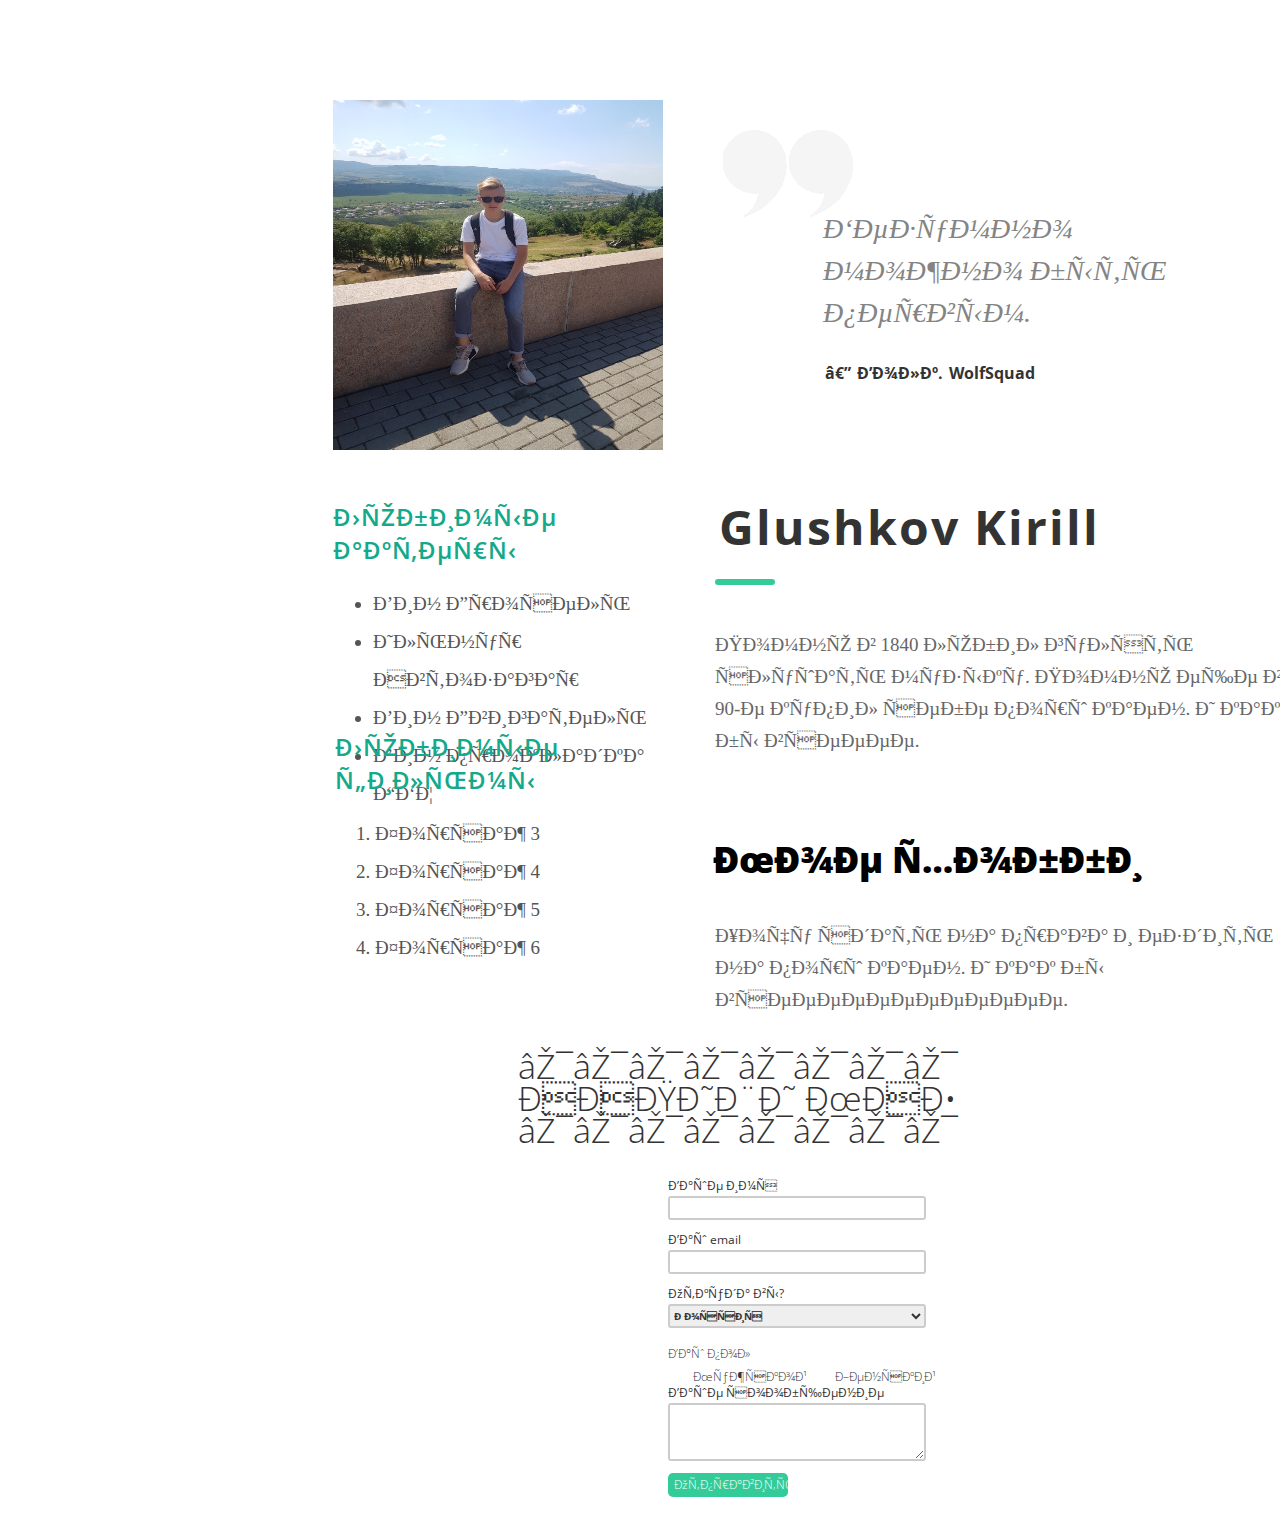
<file: verstka/index.html>
<!DOCTYPE html>
<html lang="ru">
  <head>
    <meta charset=utf-8/>
    <title>Блоки</title>
    <link href="style.css" rel="stylesheet" >
    <link href="https://fonts.googleapis.com/css2?family=Open+Sans:wght@300&display=swap" rel="stylesheet">
  </head>
  <body>
  <div class="site">
    <arcticle>

      <div class="rightSidebar">
        <div class="quote">
          <div class="quote_photo">
            <img src="images/quote.png">
          </div>
          <div class="qText">
            <blockquote class="qq">
              Безумно можно быть первым.
              <p class="author">— Волк. WolfSquad </p>
            </blockquote>
          </div>
        </div>

        <div class="main_body">
          <h1 class="h1">Glushkov Kirill</h1>
          <hr class="line" />
          <p class="main_text">
              Помню в 1840 любил гулять слушать музыку. Помню еще в 90-е купил себе порш каен. И как бы всееее.
          </p>
          <h2 class="h2">Мое хобби</h2>
          <p class="main_text">
              Хочу сдать на права и ездить на порш каен. И как бы всееееееееееее.
          </p>
        </div>
      </div>
    </arcticle>

     <div class="leftSidebar">
       <div class="photo">
         <img src="images/me.jpg" class="photo">
       </div>
        <div class="pisateli">
          <h3 class="h3">Любимые актеры</h3>
          <ul class="spiski">
            <li>Вин Дросель</li>
            <li>Ильнур Автозагар</li>
            <li>Вин Двигатель</li>
            <li>Вин прокладка ГБЦ</li>
          </ul>
        </div>
        <div class="films">
          <h3 class='h3'>Любимые фильмы</h3>
          <ol class="spiski">
            <li>Форсаж 3</li>
            <li>Форсаж 4</li>
            <li>Форсаж 5</li>
            <li>Форсаж 6</li>
          </ol>
        </div>
      </div>

      <div class="request">
        <div class="RequestText">
          <p class="RZagolovok">⎯⎯⎯⎯⎯⎯⎯⎯ НАПИШИ МНЕ ⎯⎯⎯⎯⎯⎯⎯⎯</p>
        </div>
        <form method="GET" class="form">
          <label for="your_name" class="name">Ваше имя</label><br>
          <input type="text" id="your_name" name="your_name" required class="name_field"/><br>
          <label for="email" class="name">Ваш email</label><br>
          <input type="email" id="email" name="email" required class="name_field"/><br>
          <label for="country" class="name">Откуда вы?</label><br>
          <select name="country" id="country" class="country_field">
            <option value="rus" class="input_text">Россия</option>
            <option value="uk" class="input_text">Украина</option>
            <option value="by" class="input_text">Беларусь</option>
            <option value="eng" class="input_text">Великобритания</option>
            <option value="fr" class="input_text">Франция</option>
            <option value="ger" class="input_text">Германия</option>
            <option value="usa" class="input_text">США</option>
          </select>
          <p class="gender_field">Ваш пол</p>
          <input type="radio"  id="male" class="gender_radio" name="gender" value="male" checked>
          <label for="male" class="gender">Мужской</label>
          <input type="radio"  id="female" class="gender_radio" name="gender" value="female">
          <label for="female" class="gender">Женский</label><br>
          <label for="message" class="name">Ваше сообщение</label><br>
          <textarea name="message" required id="message" class="message_filed"></textarea><br>
          <input type="submit" value="Отправить" class="submit">

        </form>
      </div>
  </div>




  </body
</html>
</file>
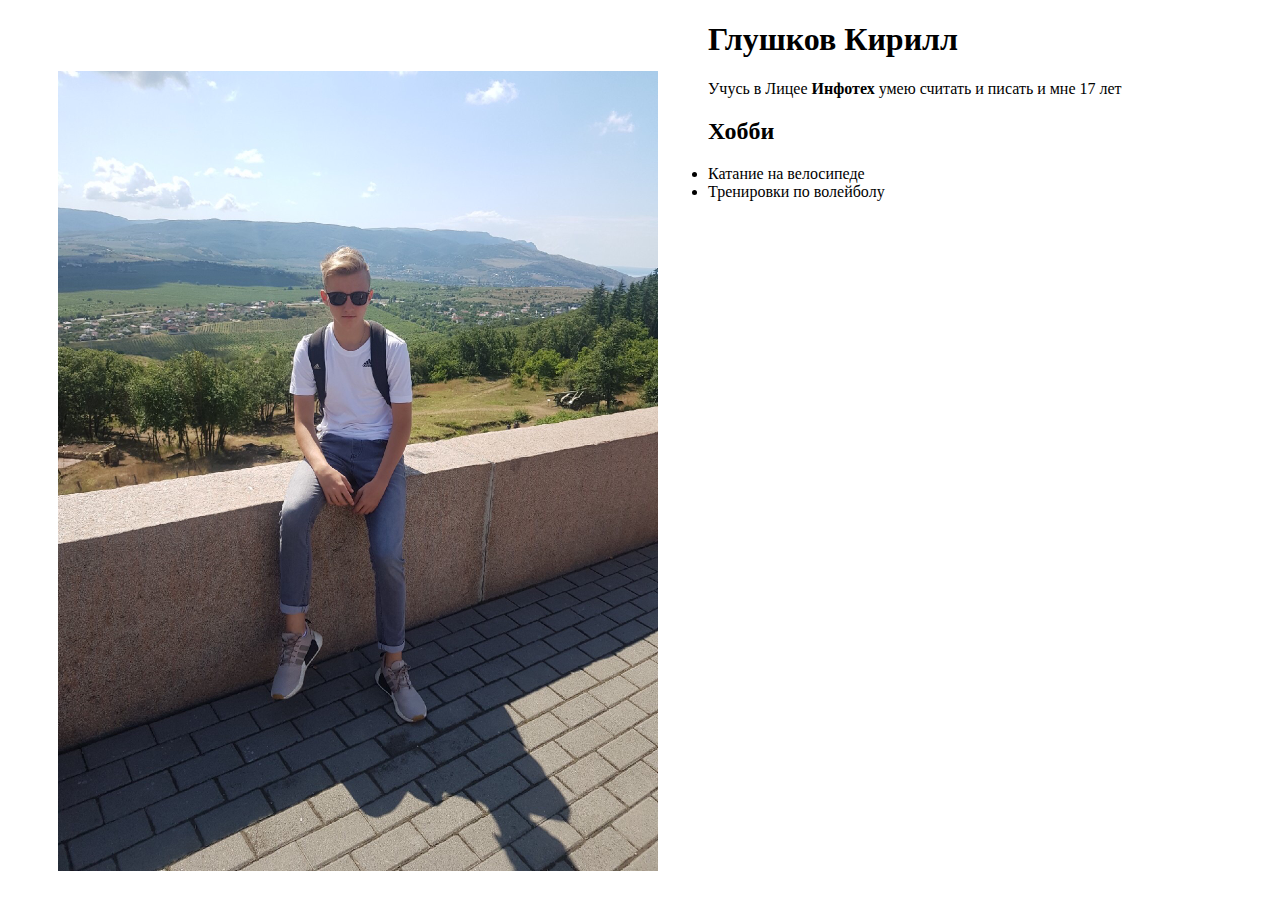
<file: verstka/images/popa.html>
<!DOCTYPE html>
<html lang="en">
  <head>
     <meta charset="UTF-8" />
     <title>Portfolio</title>
  </head>
  <body>
     <article>
        <img src="me.jpg" align="left" title="Me" alt="me"
          height="800" style=" border: 50px solid #ffffff;"/>
        <h1>Глушков Кирилл</h1>
        <p> Учусь в Лицее <b>Инфотех</b> умею считать и писать и мне 17 лет
        </p>
        <h2>Хобби</h2>
        <ul>
          <li>Катание на велосипеде</li>
          <li>Тренировки по волейболу</li>
        </ul>
     </article>
  </body>
</html>
</file>
<file: verstka/style.css>
.gender_radio {
	display: none;
}
.gender {
	display: inline-block;
	cursor: pointer;
	position: relative;
	padding-left: 25px;
	margin-right: 0;
	line-height: 18px;
	user-select: none;
  margin-top: 10px;
}
.gender:before {
	content: "";
	display: inline-block;
	width: 17px;
	height: 18px;
	position: absolute;
	left: 0;
	bottom: 1px;
	background: url(https://snipp.ru/img/radio-1.png) 0 0 no-repeat;
}

.gender_radio:checked + .gender:before {
	background: url(https://snipp.ru/img/radio-2.png) 0 0 no-repeat;
}

/* Hover */
.gender_radio:hover:before {
	filter: brightness(120%);
}

/* Disabled */
.gender_radio:disabled + .gender:before {
	filter: grayscale(100%);
}
.message_filed:focus
{
  border: 2px solid #33cc99;
}

.country_field:focus
{
  border: 2px solid #33cc99;
}

.name_field:focus
{
  border: 2px solid #33cc99;
}

.submit
{
  background-color: #33cc99;
  margin-top: 10px;
  border-radius: 5px;
  border: none;
  font-family: 'Open Sans', sans-serif;
  font-weight: 300;
  font-size: 12px;
  line-height: 12px;
  color: white;
  height: 24px;
  width: 120px;
  margin-bottom: 20px;
}

.message_filed
{
  height: 50px;
  width: 250px;
  border: 2px solid #ccc;
  border-radius: 3px;
  outline: none;
}

.gender
{
  font-family: 'Open Sans', sans-serif;
  font-weight: 300;
  font-size: 12px;
  line-height: 12px;
  color: #333333;
}

.gender_field
{
  height: 1px;
  width: 250px;
  font-family: 'Open Sans', sans-serif;
  font-weight: 300;
  font-size: 12px;
  line-height: 12px;
  color: #333333;
  margin-top: 10px;
}

.input_text
{
  color: #333333;
  font-family: 'Open Sans', sans-serif;
  font-size: 10px;
  font-weight: bold;
  line-height: 12px;
  width: 258px;
}

.form
{
  margin-left: 150px;
  margin-right: 150px;
  margin-top: 30px;
}

.name_field
{
  width: 250px;
  height: 18px;
  margin-bottom: 10px;
  border: 2px solid #ccc;
  border-radius: 3px;
  outline: none;
}

.country_field
{
  width: 258px;
  height: 24px;
  color: #333333;
  font-family: 'Open Sans', sans-serif;
  font-size: 10px;
  font-weight: bold;
  margin-bottom: 10px;
  border: 2px solid #ccc;
  border-radius: 3px;
  outline: none;
}

.name
{
  color: #333333;
  font-family: 'Open Sans', sans-serif;
  font-size: 12px;
  font-weight: 400;
  line-height: 20px;
  margin-bottom: 20px;
  margin-top: 5px;
  width: 569px;
}

.RZagolovok
{
  color: #333333;
  font: normal 36px/32px 'Open Sans', sans-serif;
  font-size: 34px;
  font-weight: 300;
  line-height: 32px;
  margin-bottom: 20px;
  margin-top: 35px;
  width: 569px;
}

.RequestText
{
  margin-bottom: 30px;
}

.request
{
  margin-left: 210px;
  margin-right: 210px;
  width: 700px;

}

.photo
{
  height: 350px;
  width: 330px;
}

.quote_photo
{
  height: 100px;
  position: absolute;
  width: 130px;
}

.quote
{
  height: 300px;
  margin-left: 10px;
  margin-top: 30px;
  position: relative;
  width: 569px;
}

.qText
{
  height: 230px;
  margin-right: 60px;
  margin-top: 50px;
  position: absolute;
  width: 500px;
}

.site
{
  font-size: 10px;
  height: 1080px;
  margin: 100px 300px 100px;
  width: 1000px;
}

.qq
{
  color: #848484;
  font: italic 28px/1.5 "Georgia";
  height: 225px;
  padding-left: 60px;
  text-align: left;
  width: 448px;
}

.author
{
  margin-left: 2px;
  color: #333333;
  font:normal bold 16px/46px 'Open Sans', sans-serif;
  width: 440px;
  word-spacing: 2px;
}

.rightSidebar
{
  text-align: left;
  float: right;
  height: 950px;
  margin-left: 50px;
  width: 570px;
  margin-right: 25px;
}

.main_body
{
  height: 580px;
  margin-top: 80px;
  width: 570px;
}

.h1
{
  color: #333333;
  font: bold 48px/56px "Open Sans", sans-serif;
  letter-spacing: 2px;
  line-height: 0.7;
  margin-bottom: 35px;
  margin-left: 6px;
  text-align: left;
}

.line
{
  background-color: #33cc99;
  border: 0;
  border-radius: 3px;
  height: 6px;
  margin-left: 2px;
  width: 60px;
  text-align: left;
}

.main_text
{
  height: 180px;
  margin-left: 2px;
  margin-top: 44px;
  width: 570px;
  color: #666666;
  font: 19px/32px "Georgia";
}

.h2
{
  font: normal 36px/32px 'Open Sans', sans-serif;
  font-family: 'Open Sans', sans-serif;
  font-size: 36px;
  font-weight: 800;
  line-height: 32px;
  margin-bottom: 20px;
  margin-top: 35px;
  width: 569px;
}

.h3
{
  color: #15a98c;
  font-family: 'Open Sans', sans-serif;
  font-size: 24px;
  font-weight: 600;
  letter-spacing: 0.9px;
  margin-bottom: 13px;
  text-align: left;
  width: 330px;
}

.leftSidebar
{
  text-align: left;
  float: right;
  height: 950px;
  margin-left: 20px;
  width: 330px;
}

.pisateli
{
  height: 180px;
  width: 330px;
  margin-top: 50px;
}

.spiski
{
  color: rgb(85, 85, 85);
  font: 19px/2 "Georgia";
  text-align: left;
  width: 310px;
}

.films
{
  height: 180px;
  margin-top: 50px;
  width: 330px;
  margin-left: 2px;
}
</file>
